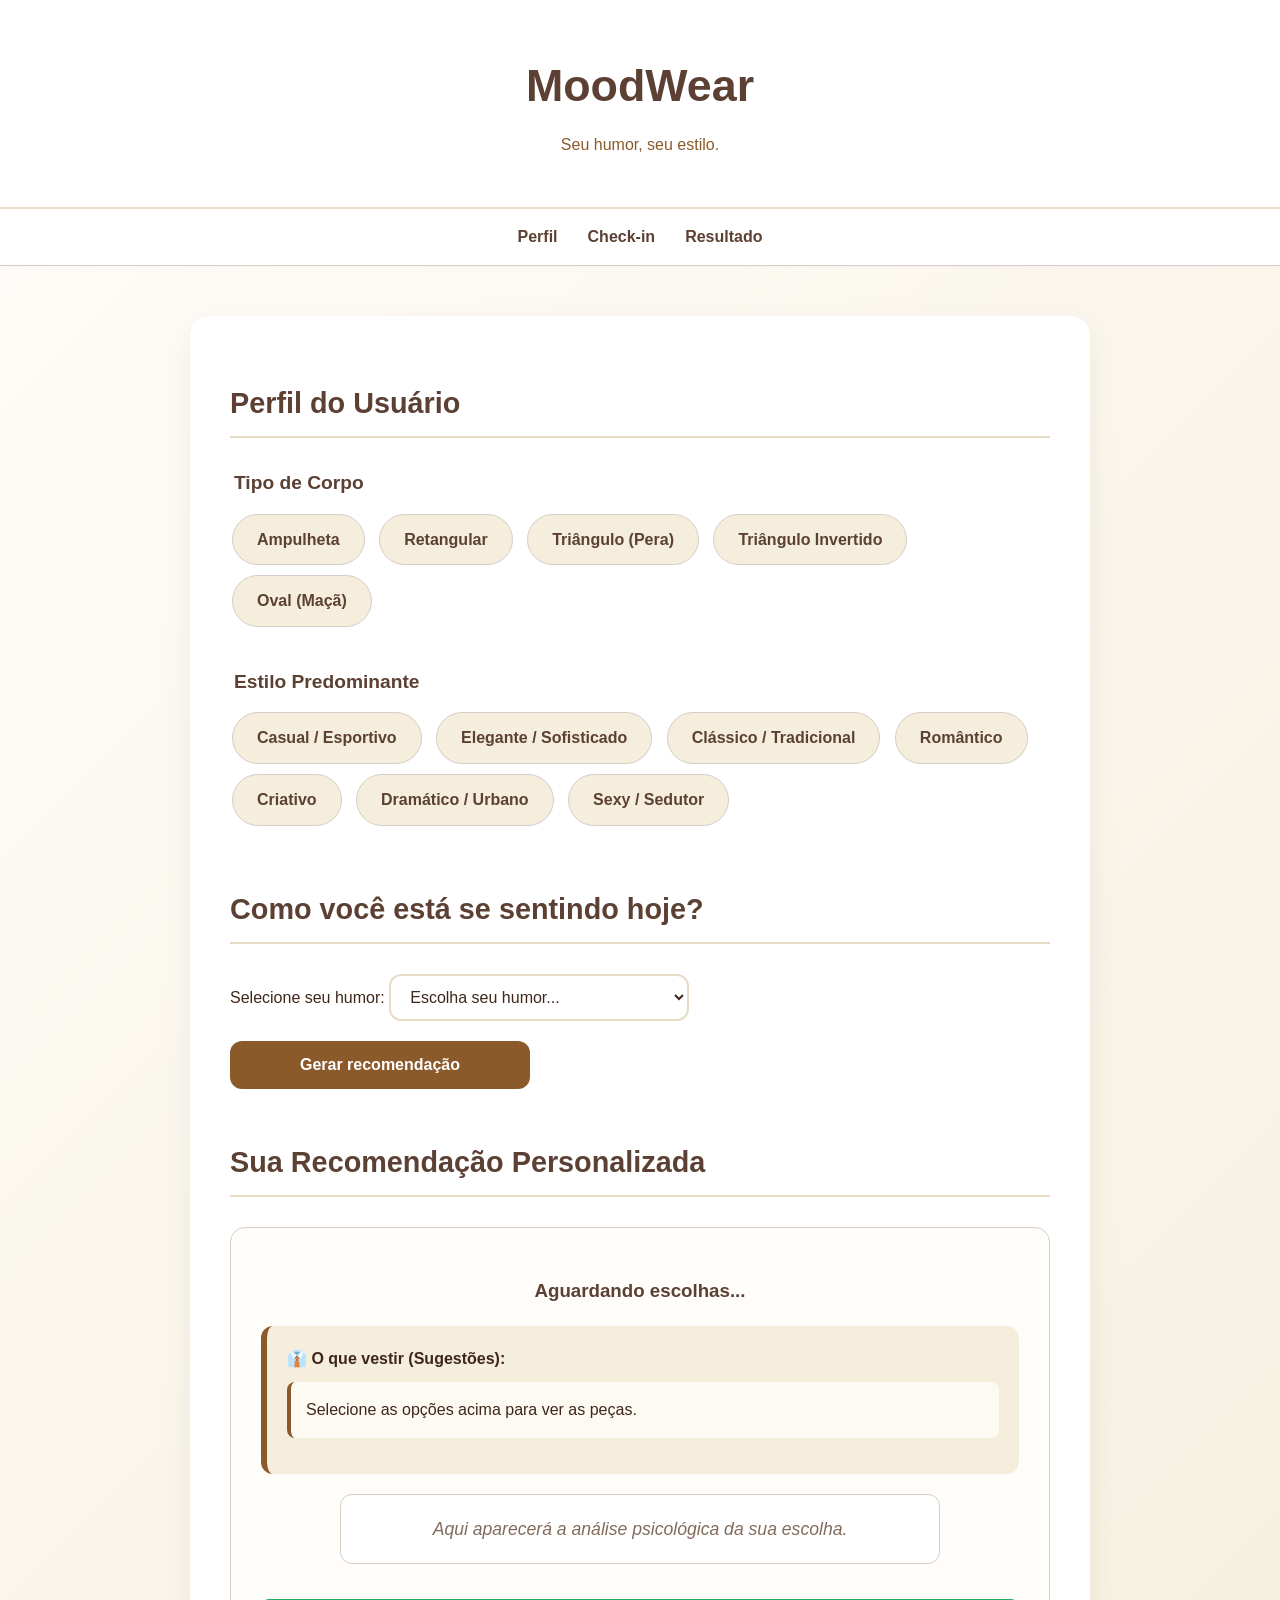
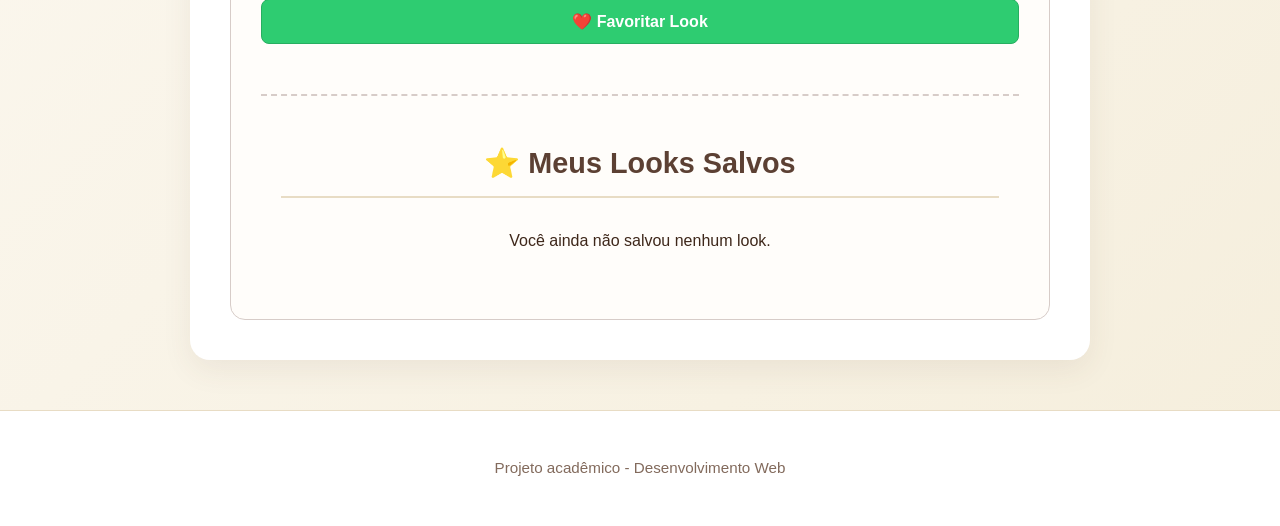
<file: view/index.html>
<!DOCTYPE html>
<html lang="pt-BR">

<head>
    <meta charset="UTF-8">
    <meta name="viewport" content="width=device-width, initial-scale=1.0">
    <title>MoodWear - Seu humor, seu estilo</title>

    <link rel="stylesheet" href="style.css">
</head>

<body>

    <header>
        <h1>MoodWear</h1>
        <p>Seu humor, seu estilo.</p>
    </header>

    <nav>
        <ul>
            <li><a href="#perfil">Perfil</a></li>
            <li><a href="#checkin">Check-in</a></li>
            <li><a href="#resultado">Resultado</a></li>
        </ul>
    </nav>

    <main>

        <section id="perfil">
            <h2>Perfil do Usuário</h2>

            <form id="form-perfil">
                <fieldset>
                    <legend>Tipo de Corpo</legend>
                    <div class="opcoes-container">
                        <input type="radio" id="corpo_ampulheta" name="corpo" value="ampulheta">
                        <label for="corpo_ampulheta">Ampulheta</label>

                        <input type="radio" id="corpo_retangular" name="corpo" value="retangular">
                        <label for="corpo_retangular">Retangular</label>

                        <input type="radio" id="corpo_triangulo" name="corpo" value="triangulo">
                        <label for="corpo_triangulo">Triângulo (Pera)</label>

                        <input type="radio" id="corpo_triangulo_invertido" name="corpo" value="trianguloInvertido">
                        <label for="corpo_triangulo_invertido">Triângulo Invertido</label>

                        <input type="radio" id="corpo_oval" name="corpo" value="oval">
                        <label for="corpo_oval">Oval (Maçã)</label>
                    </div>
                </fieldset>

                <fieldset>
                    <legend>Estilo Predominante</legend>
                    <div class="opcoes-container">
                        <input type="radio" id="estilo_casual" name="estilo" value="casual">
                        <label for="estilo_casual">Casual / Esportivo</label>

                        <input type="radio" id="estilo_elegante" name="estilo" value="elegante">
                        <label for="estilo_elegante">Elegante / Sofisticado</label>

                        <input type="radio" id="estilo_classico" name="estilo" value="classico">
                        <label for="estilo_classico">Clássico / Tradicional</label>

                        <input type="radio" id="estilo_romantico" name="estilo" value="romantico">
                        <label for="estilo_romantico">Romântico</label>

                        <input type="radio" id="estilo_criativo" name="estilo" value="criativo">
                        <label for="estilo_criativo">Criativo</label>

                        <input type="radio" id="estilo_dramatico" name="estilo" value="dramatico">
                        <label for="estilo_dramatico">Dramático / Urbano</label>
                        
                        <input type="radio" id="estilo_sedutor" name="estilo" value="sexy">
                        <label for="estilo_sedutor">Sexy / Sedutor</label>
                    </div>
                </fieldset>
            </form>
        </section>

        <section id="checkin">
            <h2>Como você está se sentindo hoje?</h2>

            <form onsubmit="return false;">
                <label for="humor">Selecione seu humor:</label>

                <select id="humor">
                    <option value="" disabled selected>Escolha seu humor...</option>
                    <optgroup label="Humores Positivos">
                        <option value="calmo">Calmo</option>
                        <option value="feliz">Feliz</option>
                        <option value="confianca">Confiante</option>
                    </optgroup>

                    <optgroup label="Humores Energéticos">
                        <option value="energetico">Energético</option>
                        <option value="motivado">Motivado</option>
                        <option value="ousado">Ousado</option>
                    </optgroup>

                    <optgroup label="Humores Criativos">
                        <option value="criativo">Criativo</option>
                        <option value="inspirado">Inspirado</option>
                        <option value="sonhador">Sonhador</option>
                    </optgroup>
                </select>

                <button type="button" id="gerar">Gerar recomendação</button>
            </form>
        </section>

    <section id="resultado">
        <h2>Sua Recomendação Personalizada</h2>
        <article>
            <h3 id="titulo-look">Aguardando escolhas...</h3>
            
            <div id="guia-de-pecas">
                <strong>👔 O que vestir (Sugestões):</strong>
                <p id="descricao-pecas">Selecione as opções acima para ver as peças.</p>
            </div>

            <p id="texto-resultado">
                Aqui aparecerá a análise psicológica da sua escolha.
            </p>

           <form id="form-favoritar" onsubmit="event.preventDefault();">
    <input type="hidden" name="titulo" id="input-titulo">
    <input type="hidden" name="pecas" id="input-pecas">
    <button type="button" id="btn-salvar-php" class="btn-inicial">❤️ Favoritar Look</button>
</form>

    <section id="meus-favoritos">
        <h2>⭐ Meus Looks Salvos</h2>
        <div id="lista-favoritos">
            <p>Você ainda não salvou nenhum look.</p>
        </div>
    </section>

    </main>

    <footer>
        <p>Projeto acadêmico - Desenvolvimento Web</p>
    </footer>

    <script src="db.js"></script>
    <script src="script.js"></script> 
    <script src="controller.js"></script>

    <script>
        document.getElementById('form-favoritar').addEventListener('submit', function() {
            document.getElementById('input-titulo').value = document.getElementById('titulo-look').innerText;
            document.getElementById('input-pecas').value = document.getElementById('descricao-pecas').innerText;
        });
    </script>

</body>
</html>
</file>
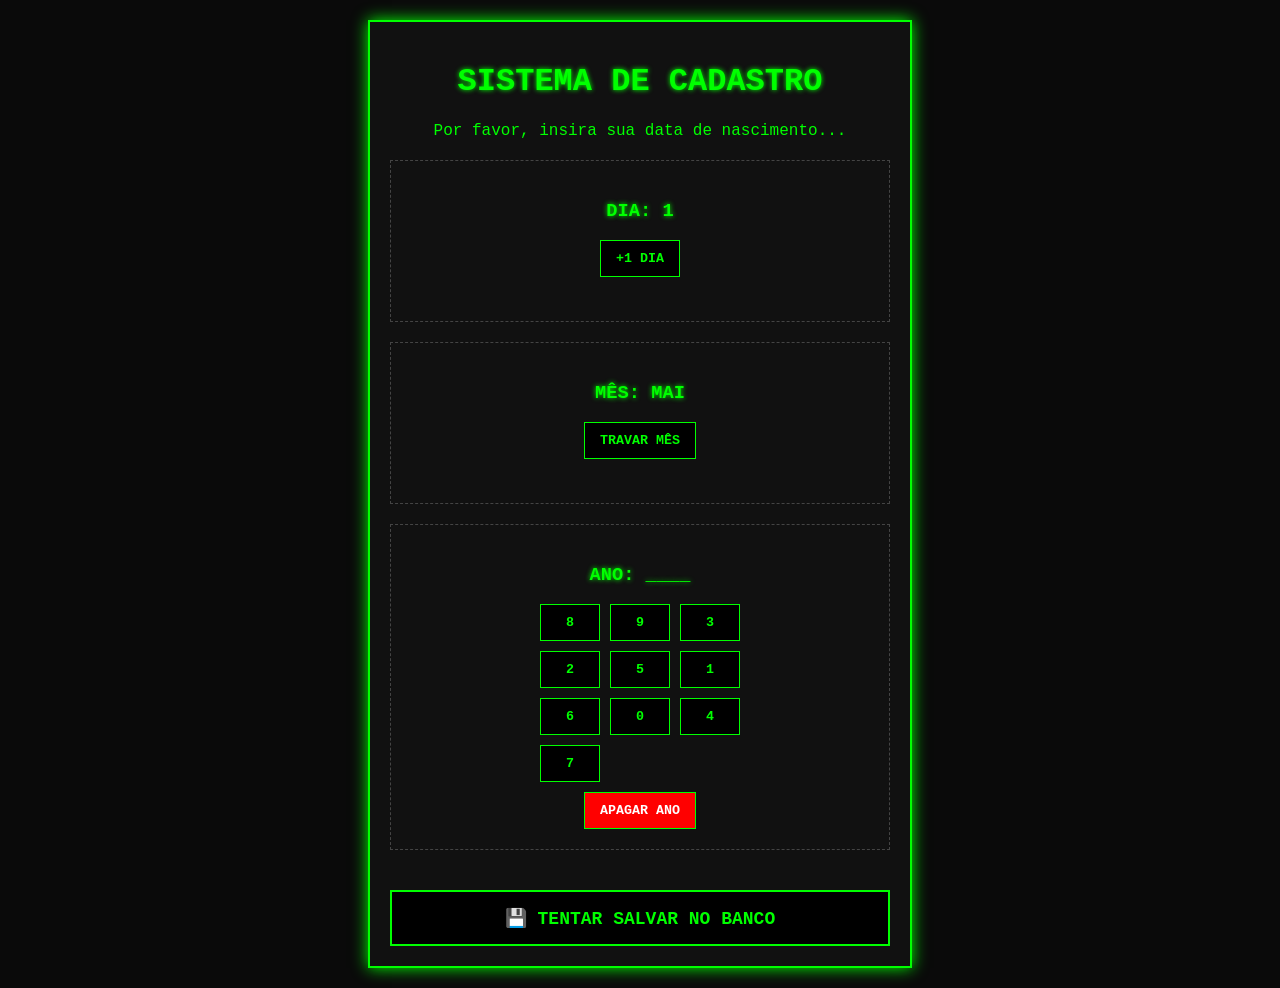
<file: indexdata.html>
<!DOCTYPE html>
<html lang="pt-BR">
<head>
    <meta charset="UTF-8">
    <title>Arcade do Caos</title>
    <link rel="stylesheet" href="styledata.css">
</head>
<body>
    <div class="container">
        <h1>SISTEMA DE CADASTRO</h1>
        <p>Por favor, insira sua data de nascimento...</p>

        <div class="box" id="boxDia">
            <h3>DIA: <span id="diaDisplay">1</span></h3>
            <button id="btnDia" onclick="adicionarDia()">+1 DIA</button>
        </div>

        <div class="box">
            <h3>MÊS: <span id="mesDisplay">JAN</span></h3>
            <button id="btnMes" onclick="travarDestravarMes()">TRAVAR MÊS</button>
        </div>

        <div class="box">
            <h3>ANO: <span id="anoDisplay">____</span></h3>
            <div id="tecladoCaotico"></div>
            <button onclick="limparAno()" style="margin-top: 10px; background: red; color: white;">APAGAR ANO</button>
        </div>

        <button class="btn-salvar" onclick="salvarData()">💾 TENTAR SALVAR NO BANCO</button>
    </div>

    <script src="db.js"></script> 
    <script src="controllerdata.js"></script>
</body>
</html>
</file>
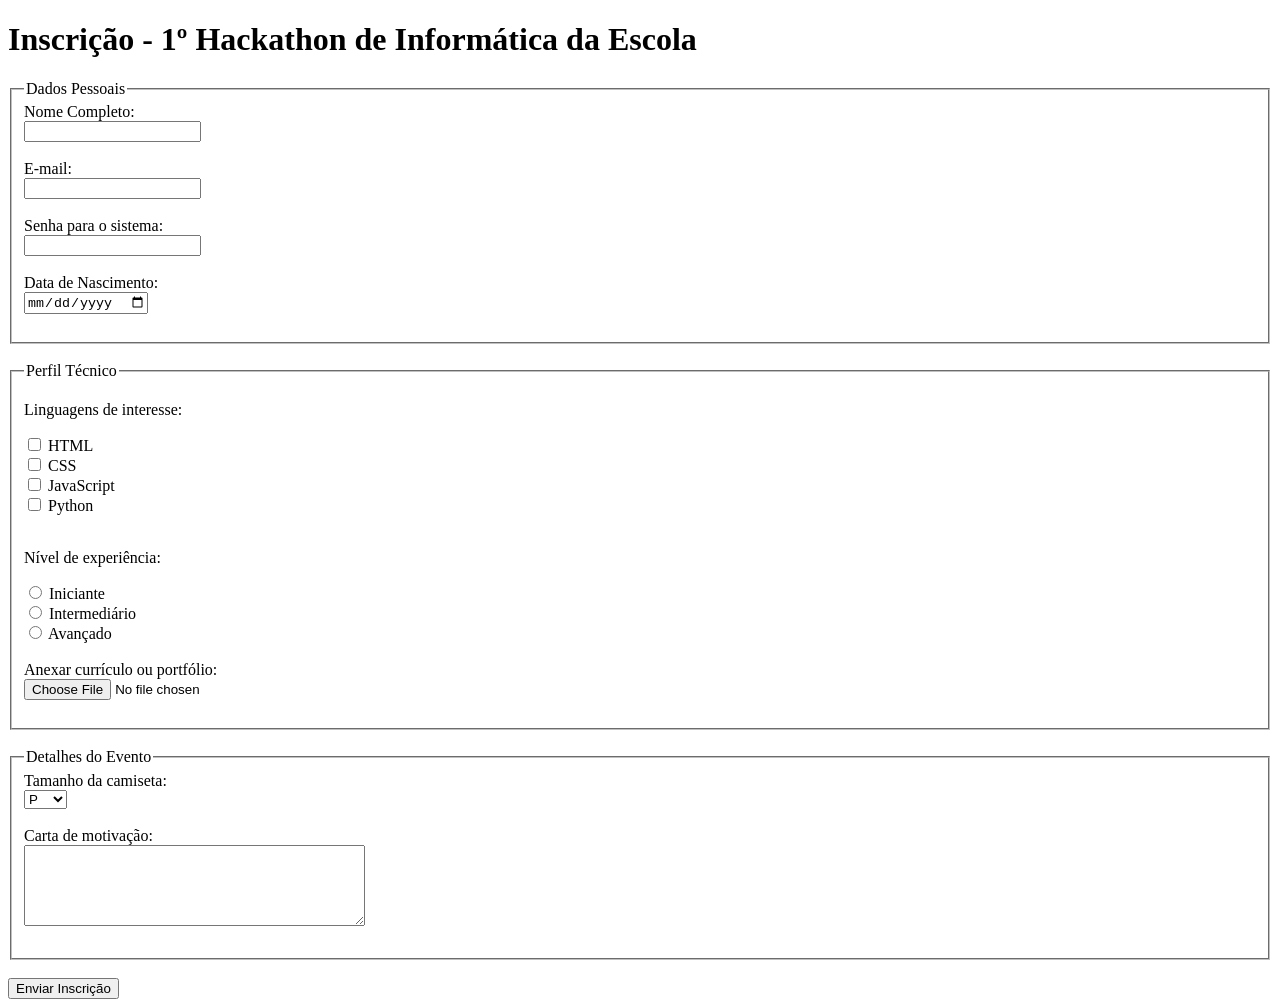
<file: inscricao.html>
<!DOCTYPE html>
<html lang="pt-BR">
<head>
    <meta charset="UTF-8">
    <title>1º Hackathon de Informática da Escola</title>
</head>
<body>

    <h1>Inscrição - 1º Hackathon de Informática da Escola</h1>

    <form>

        <!-- BLOCO 1 -->
        <fieldset>
            <legend>Dados Pessoais</legend>

            <label>Nome Completo:</label><br>
            <input type="text" name="nome" required><br><br>

            <label>E-mail:</label><br>
            <input type="email" name="email" required><br><br>

            <label>Senha para o sistema:</label><br>
            <input type="password" name="senha" required><br><br>

            <label>Data de Nascimento:</label><br>
            <input type="date" name="data_nascimento" required><br><br>
        </fieldset>

        <br>

        <!-- BLOCO 2 -->
        <fieldset>
            <legend>Perfil Técnico</legend>

            <p>Linguagens de interesse:</p>

            <input type="checkbox" name="linguagens" value="HTML"> HTML<br>
            <input type="checkbox" name="linguagens" value="CSS"> CSS<br>
            <input type="checkbox" name="linguagens" value="JavaScript"> JavaScript<br>
            <input type="checkbox" name="linguagens" value="Python"> Python<br><br>

            <p>Nível de experiência:</p>

            <input type="radio" name="nivel" value="Iniciante"> Iniciante<br>
            <input type="radio" name="nivel" value="Intermediario"> Intermediário<br>
            <input type="radio" name="nivel" value="Avancado"> Avançado<br><br>

            <label>Anexar currículo ou portfólio:</label><br>
            <input type="file" name="curriculo"><br><br>
        </fieldset>

        <br>

        <!-- BLOCO 3 -->
        <fieldset>
            <legend>Detalhes do Evento</legend>

            <label>Tamanho da camiseta:</label><br>
            <select name="tamanho">
                <option value="P">P</option>
                <option value="M">M</option>
                <option value="G">G</option>
                <option value="GG">GG</option>
            </select><br><br>

            <label>Carta de motivação:</label><br>
            <textarea name="motivacao" rows="5" cols="40"></textarea><br><br>
        </fieldset>

        <br>

        <button type="submit">Enviar Inscrição</button>

    </form>

</body>
</html>
</file>
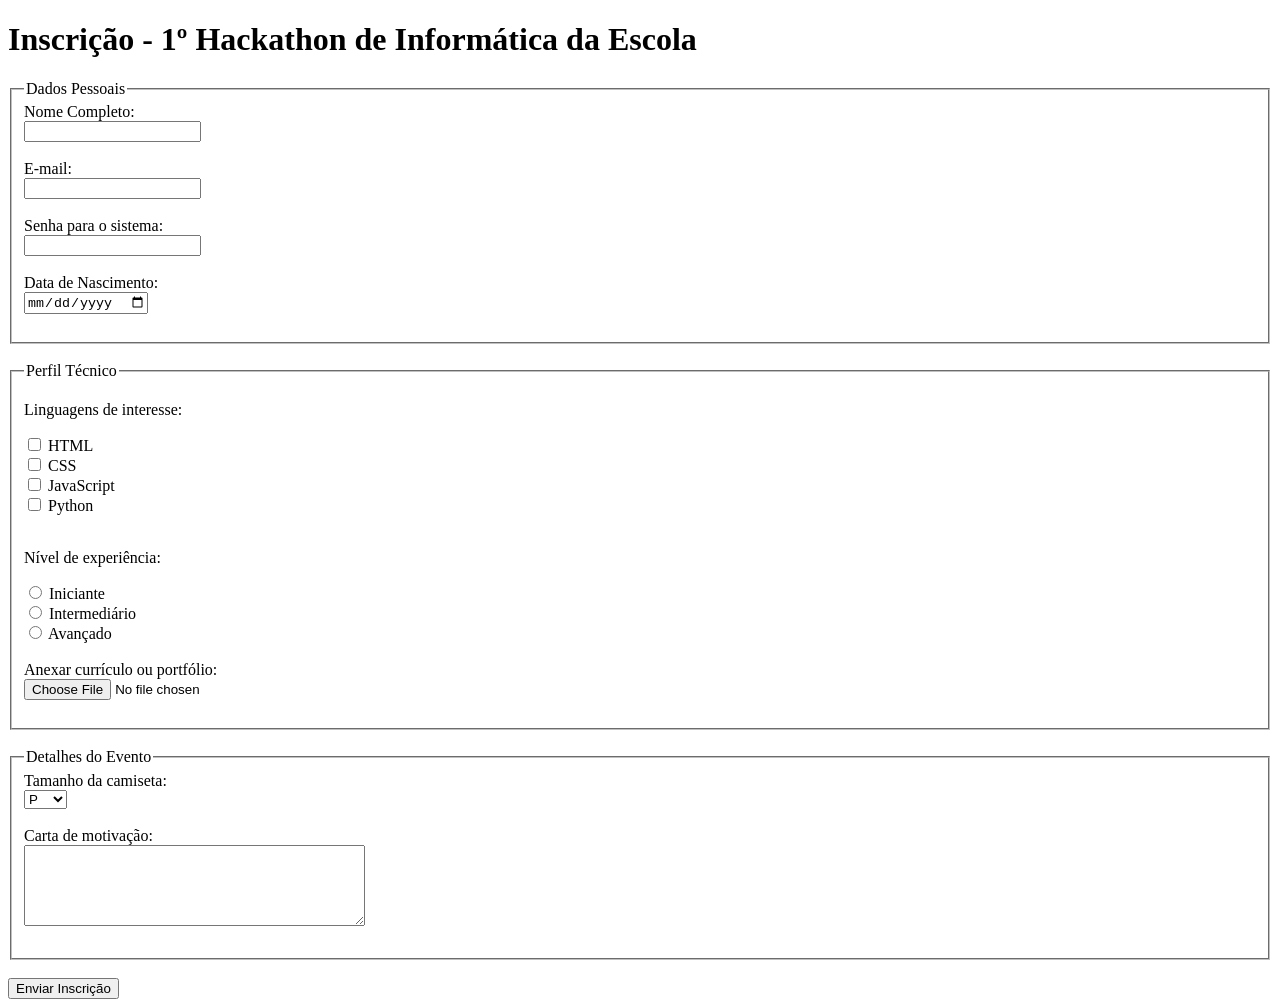
<file: view/inscricao.html>
<!DOCTYPE html>
<html lang="pt-BR">
<head>
    <meta charset="UTF-8">
    <title>1º Hackathon de Informática da Escola</title>
</head>
<body>

    <h1>Inscrição - 1º Hackathon de Informática da Escola</h1>

    <form>

        <fieldset>
            <legend>Dados Pessoais</legend>

            <label>Nome Completo:</label><br>
            <input type="text" name="nome" required><br><br>

            <label>E-mail:</label><br>
            <input type="email" name="email" required><br><br>

            <label>Senha para o sistema:</label><br>
            <input type="password" name="senha" required><br><br>

            <label>Data de Nascimento:</label><br>
            <input type="date" name="data_nascimento" required><br><br>
        </fieldset>

        <br>

        <fieldset>
            <legend>Perfil Técnico</legend>

            <p>Linguagens de interesse:</p>

            <input type="checkbox" name="linguagens" value="HTML"> HTML<br>
            <input type="checkbox" name="linguagens" value="CSS"> CSS<br>
            <input type="checkbox" name="linguagens" value="JavaScript"> JavaScript<br>
            <input type="checkbox" name="linguagens" value="Python"> Python<br><br>

            <p>Nível de experiência:</p>

            <input type="radio" name="nivel" value="Iniciante"> Iniciante<br>
            <input type="radio" name="nivel" value="Intermediario"> Intermediário<br>
            <input type="radio" name="nivel" value="Avancado"> Avançado<br><br>

            <label>Anexar currículo ou portfólio:</label><br>
            <input type="file" name="curriculo"><br><br>
        </fieldset>

        <br>

        <fieldset>
            <legend>Detalhes do Evento</legend>

            <label>Tamanho da camiseta:</label><br>
            <select name="tamanho">
                <option value="P">P</option>
                <option value="M">M</option>
                <option value="G">G</option>
                <option value="GG">GG</option>
            </select><br><br>

            <label>Carta de motivação:</label><br>
            <textarea name="motivacao" rows="5" cols="40"></textarea><br><br>
        </fieldset>

        <br>

        <button type="submit">Enviar Inscrição</button>

    </form>

</body>
</html>
</file>
<file: view/style.css>
:root {
  --primary: #8b5a2b;       
  --primary-dark: #5c4033;  
  --primary-hover: #734c29; 
  --bg-creme: #fffdfa;       
  --bg-bege-light: #f5eedc; 
  --bg-bege-medium: #e8dcc4;
  --white: #ffffff;
  --text-dark: #3e271a;     
  --text-muted: #826a5c;    
  --border: #d7ccc8;        
  --green-success: #2ecc71; 
}

* {
  box-sizing: border-box;
}

body {
  font-family: 'Segoe UI', Tahoma, Geneva, Verdana, sans-serif;
  background-color: var(--bg-creme);
  background-image: linear-gradient(135deg, var(--bg-creme) 0%, var(--bg-bege-light) 100%);
  margin: 0;
  color: var(--text-dark);
  line-height: 1.6;
}

h1, h2, h3, h4 {
  color: var(--primary-dark);
  font-weight: 700;
}

header {
  text-align: center;
  padding: 50px 20px;
  background-color: var(--white);
  border-bottom: 2px solid var(--bg-bege-medium);
  box-shadow: 0 4px 6px rgba(0,0,0,0.03);
}

header h1 {
  margin: 0;
  font-size: 2.8rem;
  color: var(--primary-dark);
}

header p {
  margin: 10px 0 0;
  color: var(--primary);
  font-weight: 500;
}

nav ul {
  display: flex;
  justify-content: center;
  gap: 30px;
  list-style: none;
  padding: 15px;
  background-color: var(--white);
  border-bottom: 1px solid var(--border);
  margin: 0;
  box-shadow: 0 2px 4px rgba(0,0,0,0.02);
}

nav a {
  text-decoration: none;
  color: var(--primary-dark);
  font-weight: 600;
  transition: all 0.3s;
}

nav a:hover {
  color: var(--primary);
  transform: translateY(-1px);
}

main {
  max-width: 900px;
  margin: 50px auto;
  background-color: var(--white);
  padding: 40px;
  border-radius: 20px;
  box-shadow: 0 10px 30px rgba(92, 64, 51, 0.08); 
}

section {
  margin-bottom: 50px;
}

section:last-child {
  margin-bottom: 0;
}

h2 {
  font-size: 1.8rem;
  border-bottom: 2px solid var(--bg-bege-medium);
  padding-bottom: 10px;
  margin-bottom: 30px;
}

fieldset {
  border: none;
  padding: 0;
  margin-bottom: 30px;
}

legend {
  font-weight: bold;
  color: var(--primary-dark);
  margin-bottom: 15px;
  font-size: 1.2rem;
}

input[type="radio"] {
  display: none; 
}

input[type="radio"] + label {
  display: inline-block;
  background-color: var(--bg-bege-light);
  padding: 12px 24px;
  border-radius: 30px;
  margin-right: 10px;
  margin-bottom: 10px;
  cursor: pointer;
  transition: all 0.3s ease;
  border: 1px solid var(--border);
  font-weight: 600;
  color: var(--primary-dark);
}

input[type="radio"]:checked + label {
  background-color: var(--primary);
  color: var(--white);
  border-color: var(--primary);
  box-shadow: 0 4px 10px rgba(139, 90, 43, 0.2);
}

input[type="radio"] + label:hover {
  background-color: var(--bg-bege-medium);
  border-color: var(--text-muted);
}

#checkin select, #humor {
  width: 100%;
  max-width: 300px;
  padding: 12px 15px;
  border-radius: 12px;
  border: 2px solid var(--bg-bege-medium);
  font-size: 1rem;
  margin-bottom: 20px;
  background-color: var(--white);
  color: var(--text-dark);
  font-family: inherit;
}

#resultado article {
  border: 1px solid var(--border);
  border-radius: 15px;
  padding: 30px;
  background-color: var(--bg-creme);
  text-align: center;
}

#resultado img {
  width: 100%;
  max-width: 500px;
  border-radius: 12px;
  border: 3px solid var(--white);
  box-shadow: 0 5px 15px rgba(92, 64, 51, 0.1);
}

#resultado figcaption {
  font-size: 0.95rem;
  color: var(--text-muted);
  margin-top: 12px;
  font-style: italic;
  font-weight: 500;
}

#resultado p#texto-resultado {
  background-color: var(--white);
  padding: 20px;
  border-radius: 12px;
  border: 1px solid var(--border);
  margin-bottom: 25px;
  max-width: 600px;
  margin-left: auto;
  margin-right: auto;
  font-size: 1.1rem;
}

button {
  color: var(--white);
  border: none;
  padding: 15px 30px;
  border-radius: 12px;
  cursor: pointer;
  transition: all 0.3s ease;
  font-weight: 700;
  font-size: 1rem;
  font-family: inherit;
}

#gerar {
  background-color: var(--primary);
  display: block;
  width: 100%;
  max-width: 300px;
}

#gerar:hover {
  background-color: var(--primary-hover);
  transform: translateY(-2px);
}

/* --- ESTILOS DO RODAPÉ --- */
footer {
  text-align: center;
  padding: 30px;
  margin-top: 50px;
  border-top: 1px solid var(--bg-bege-medium);
  background-color: var(--white);
  font-size: 0.95rem;
  color: var(--text-muted);
}

#meus-favoritos {
  margin-top: 50px;
  padding: 20px;
  border-top: 2px dashed var(--border);
}

.card-favorito {
  transition: transform 0.2s;
}

.card-favorito:hover {
  transform: scale(1.01);
  box-shadow: 0 4px 8px rgba(0,0,0,0.1);
}

#guia-de-pecas {
  background: var(--bg-bege-light);
  padding: 20px;
  border-radius: 12px;
  margin: 20px 0;
  border-left: 6px solid var(--primary);
  text-align: left; 
}

#texto-resultado {
  font-style: italic;
  color: var(--text-muted);
  border-top: 1px dashed var(--border);
  padding-top: 15px;
}

#descricao-pecas {
  white-space: pre-line; 
  text-align: left;
  line-height: 1.6;
  padding: 15px;
  background: #fdfaf4;
  border-radius: 8px;
  border-left: 4px solid var(--primary);
  color: var(--text-dark);
  font-weight: 500;
  margin-top: 10px;
}

.btn-inicial {
  background-color: #2ecc71 !important; 
  color: white !important;              
  border: 1px solid #27ae60 !important;
  padding: 12px 20px;
  border-radius: 8px;
  cursor: pointer;
  font-weight: bold;
  width: 100%;
  margin-top: 10px;
  transition: background 0.3s;
}

.btn-inicial:hover {
  background-color: #27ae60 !important; 
}

.btn-clicado {
  background-color: var(--bg-bege-medium) !important;
  color: var(--text-muted) !important;
  border: 1px solid var(--border) !important;
  padding: 12px 20px;
  border-radius: 8px;
  cursor: not-allowed;
  font-weight: bold;
  width: 100%;
  margin-top: 10px;
  opacity: 0.6;
}
</file>
<file: styledata.css>
body {
    background-color: #0a0a0a;
    color: #00ff00;
    font-family: 'Courier New', Courier, monospace;
    text-align: center;
    margin: 0;
    padding: 20px;
}

.container {
    max-width: 500px;
    margin: 0 auto;
    border: 2px solid #00ff00;
    box-shadow: 0 0 15px #00ff00;
    padding: 20px;
    background: #111;
}

.box {
    border: 1px dashed #444;
    margin: 20px 0;
    padding: 20px;
    position: relative;
    min-height: 120px; /* Espaço para o botão do dia fugir */
}

h1, h3 {
    text-shadow: 0 0 5px #00ff00;
}

button {
    background-color: #000;
    color: #00ff00;
    border: 1px solid #00ff00;
    padding: 10px 15px;
    font-family: 'Courier New', Courier, monospace;
    font-weight: bold;
    cursor: pointer;
    transition: 0.1s;
}

button:hover {
    background-color: #00ff00;
    color: #000;
}

/* Estilo específico do teclado do Ano */
#tecladoCaotico {
    display: grid;
    grid-template-columns: repeat(3, 1fr);
    gap: 10px;
    max-width: 200px;
    margin: 0 auto;
}

.btn-salvar {
    width: 100%;
    font-size: 18px;
    padding: 15px;
    margin-top: 20px;
    border: 2px solid #00ff00;
}
</file>
